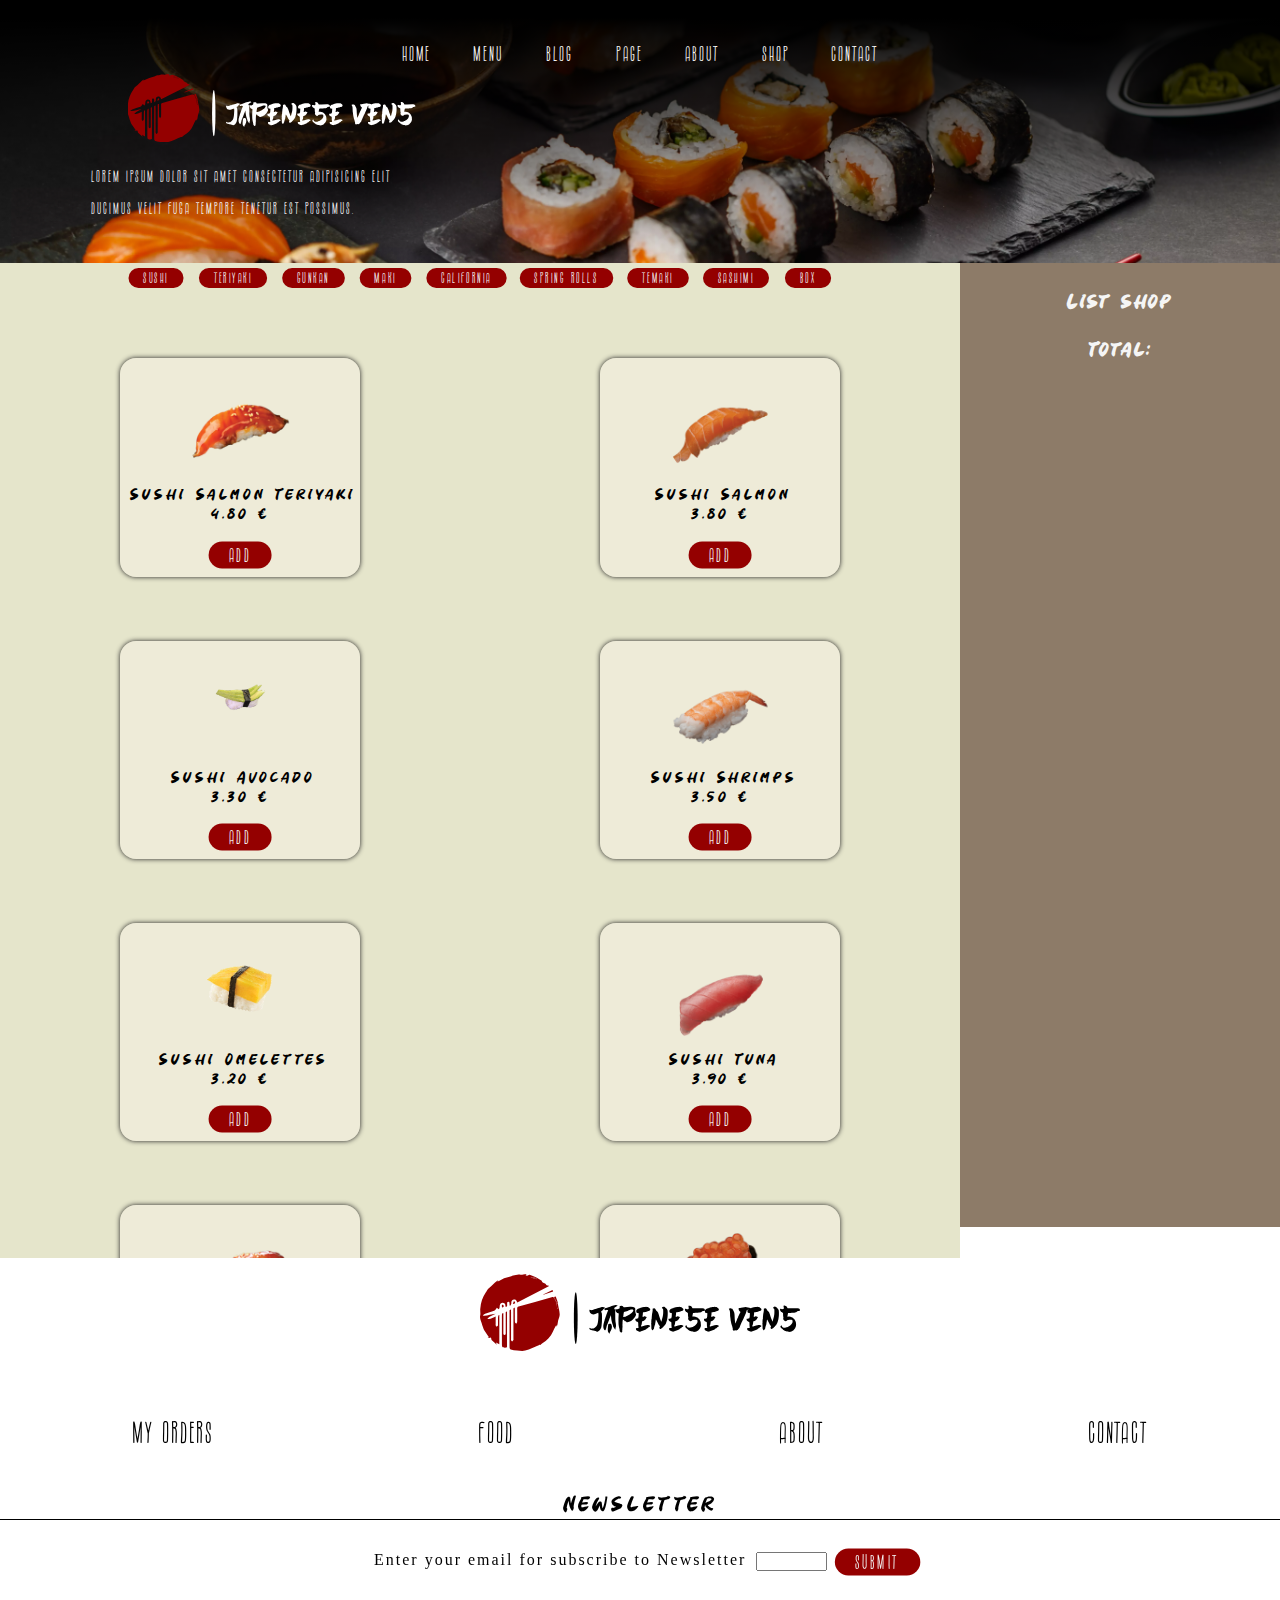
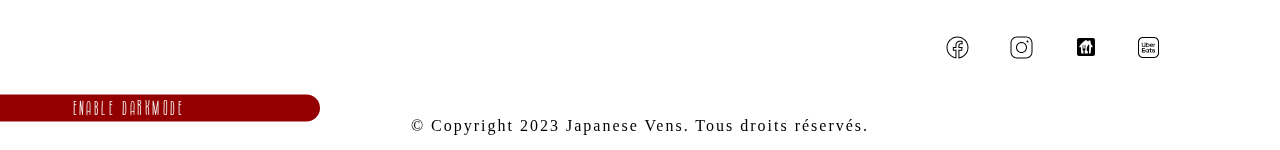
<file: index.html>
<!DOCTYPE html>
<html lang="en">
<head>
    <meta charset="UTF-8">
    <meta http-equiv="X-UA-Compatible" content="IE=edge">
    <meta name="viewport" content="width=device-width, initial-scale=1.0">
    <link rel="stylesheet" href="./assets/scss/main.css">
    <script type="module"  defer src="./assets/js/script.js"></script>
    <title>Dark kitchen</title>
</head>
<body>
    <header>
        
        <!--définition de la nav barre-->
        <nav class="navigate">
            <a href="#">Home</a>
            <a href="#">Menu</a>
            <a href="#">Blog</a>
            <a href="#">Page</a>
            <a href="#">About</a>
            <a href="#">Shop</a>
            <a href="#">Contact</a>
        </nav>
        <div>
            <img class="burger-menu" src="./assets/img/header/icon-hamburger.svg" alt="">
        </div>
            <!--nom du restaurant-->

            <h1><img class="logo-header" src="./assets/img/logo/logo-2-white.svg" alt=""></h1>

            <!--desription de l'etablissement-->

            <p>Lorem ipsum dolor sit amet consectetur adipisicing elit</p>
            <p>Ducimus velit fuga tempore tenetur est possimus.</p>
        
    </header>
    <main>
        <section id="card">
          <div id="list-cat"></div>
          <div id="list-card"></div>
        </section>
        <section id="shopping">
            <div class="shopping-list">
                <h3>List shop</h3>
            </div>
            <div class="shopping-total">
                <h3>Total:</h3>
                <h5></h5>
            </div>
        </section>
    </main>
    <footer>
        <picture class="logo-footer">
            <source class="logo-footer1" media="(max-width:900px)"srcset="./assets/img/logo/logo-1.svg">
            <source class="logo-footer2" media="(min-width:900px)"srcset="./assets/img/logo/logo-2.svg">
            <img class="logo-footer" src="./assets/img/logo/logo-1.svg">
        </picture>
        <div class="menu-footer">
            <ul id = "Nav-footer">
                <li>
                    <a class="menuFooter" href="/">My orders</a>
                </li>
                <li>
                    <a class="menuFooter" href="/">Food</a>
                </li>
                <li>
                    <a class="menuFooter" href="/">About</a>
                </li>
                <li>
                    <a class="menuFooter" href="/">Contact</a>
                </li>
            </ul>
        </div>
        <div class="Newsletter">
            <h4 class="title-news">Newsletter</h4>
            <section class='news-content'>
                <p id="desc-news">Enter your email for subscribe to Newsletter</p>
                <div class="email">
                    <input class="input-email" type="text">
                    <input class="btn btn-footer" type="submit" value="submit">
                </div>
            </section>
            <div class="container-media-footer">
                <picture id="media-footer">
                    <source class="facebook" srcset="./assets/img/social-logo/facebook-black.svg">
                    <img class="facebook" src="./assets/img/social-logo/facebook-black.svg">
                </picture>
                <picture class="media-footer">
                    <source class="instagram" srcset="./assets/img/social-logo/instagram-black.svg">
                    <img class="instagram" src="./assets/img/social-logo/instagram-black.svg">
                </picture>
                <picture class="media-footer">
                    <source class="takeaway" srcset="./assets/img/social-logo/takeaway-black.svg">
                    <img class="takeaway" src="./assets/img/social-logo/takeaway-black.svg">
                </picture>
                <picture class="media-footer">
                    <source class="ubereats" srcset="./assets/img/social-logo/ubereats-black.svg">
                    <img class="ubereats" src="./assets/img/social-logo/ubereats-black.svg">
                </picture>
            </div>
        </div>
        <button class='btn' id="switch-dark">Enable Darkmode</button>
        <p id="copyright">© Copyright 2023 Japanese Vens. Tous droits réservés.</p>
    </footer>
</body>
</html>
</file>
<file: assets/scss/main.css>
/* http://meyerweb.com/eric/tools/css/reset/ 
   v2.0 | 20110126
   License: none (public domain)
*/
html, body, div, span, applet, object, iframe,
h1, h2, h3, h4, h5, h6, p, blockquote, pre,
a, abbr, acronym, address, big, cite, code,
del, dfn, em, img, ins, kbd, q, s, samp,
small, strike, strong, sub, sup, tt, var,
b, u, i, center,
dl, dt, dd, ol, ul, li,
fieldset, form, label, legend,
table, caption, tbody, tfoot, thead, tr, th, td,
article, aside, canvas, details, embed,
figure, figcaption, footer, header, hgroup,
menu, nav, output, ruby, section, summary,
time, mark, audio, video {
  margin: 0;
  padding: 0;
  border: 0;
  font-size: 100%;
  font: inherit;
  vertical-align: baseline;
}

/* HTML5 display-role reset for older browsers */
article, aside, details, figcaption, figure,
footer, header, hgroup, menu, nav, section {
  display: block;
}

body {
  line-height: 1;
}

ol, ul {
  list-style: none;
}

blockquote, q {
  quotes: none;
}

blockquote:before, blockquote:after,
q:before, q:after {
  content: "";
  content: none;
}

table {
  border-collapse: collapse;
  border-spacing: 0;
}

@font-face {
  font-family: "ichikaru";
  src: url(../fonts/ICHIKARU.otf) format("opentype");
}
@font-face {
  font-family: "mondayCoffee";
  src: url(../fonts/MondayCoffee.otf);
}
.btn {
  background-color: rgb(148, 0, 0);
  color: #f5f5f5;
  border: none;
  scale: 1.5;
  border-radius: 1em;
  transition: 1.2s;
  padding: 0.2em 1em;
}
.btn:hover {
  box-shadow: 1.5px 1.5px 1.5px #212021;
}

.btn-delete {
  scale: 1;
  position: relative;
  top: -5px;
  margin-right: 5px;
}

@font-face {
  font-family: "ichikaru";
  src: url(../fonts/ICHIKARU.otf) format("opentype");
}
@font-face {
  font-family: "mondayCoffee";
  src: url(../fonts/MondayCoffee.otf);
}
* {
  font-family: "mondayCoffee";
  letter-spacing: 2px;
}

header .navigate {
  display: none;
  flex-direction: column;
  position: absolute;
  top: 60px;
  right: 0;
  background-color: #f5f5f5;
  box-shadow: 0 0 10px rgba(0, 0, 0, 0.2);
  z-index: 1000;
}
header .navigate.active {
  display: flex;
}
header .navigate a {
  padding: 10px;
  text-align: center;
  text-decoration: none;
  color: #333;
}
header .burger-menu {
  position: absolute;
  right: 4%;
  top: 30px;
  display: block;
  cursor: pointer;
}

@media screen and (min-width: 900px) {
  header .burger-menu {
    display: none;
  }
  header .navigate {
    display: block;
    position: relative;
    text-align: center;
    top: 15px;
    right: 0;
    background-color: rgba(255, 255, 255, 0);
    box-shadow: 0 0 10px rgba(0, 0, 0, 0);
  }
  header .navigate a {
    color: #f5f5f5;
    font-family: "mondayCoffee";
    letter-spacing: 2px;
    font-size: 1.3em;
    padding: 1.5%;
  }
}
header {
  padding: 30px;
  background-image: linear-gradient(180deg, rgb(0, 0, 0) 7%, rgba(255, 255, 255, 0) 100%), url("../img/header/background-header.webp");
  background-repeat: no-repeat;
  background-size: cover;
  background-position: center;
}
header .logo-header {
  position: relative;
  width: 15em;
}
header h1 {
  margin: 1.6em 8%;
}
header p {
  margin: 1em 5%;
  color: #f5f5f5;
  font-family: "mondayCoffee";
  letter-spacing: 2px;
}

@media screen and (min-width: 900px) {
  header h1 {
    scale: 1.2;
    margin: 1.8em 15%;
  }
}
#list-cat {
  max-width: 100%;
  display: flex;
  justify-content: center;
  flex-wrap: wrap;
  background-color: #E5E5CB;
}
#list-cat .btn-list-cat {
  scale: 1;
  margin: 0.2em 0.2em;
}

@media screen and (min-width: 900px) {
  #list-cat .btn-list-cat {
    scale: 1.1;
    margin: 0.5em 1.1%;
  }
}
main #card {
  display: flex;
  flex-direction: column;
}
main #card #list-card {
  background-color: #E5E5CB;
  padding: 2em 0;
}
main #card article {
  background-color: rgba(252, 244, 234, 0.4);
  margin: 2em auto;
  width: 50%;
  text-align: center;
  display: grid;
  grid-template-rows: 3fr 1fr 1fr;
  box-shadow: 0 0 5px #212021;
  transition: 1.2s;
  border-radius: 1em;
}
main #card article .card-header .dishes-img {
  width: 7em;
  border-radius: 50%;
  padding-top: 1em;
}
main #card article .card-body .title-card {
  margin: 0 0 0 0.5em;
  font-family: "ichikaru";
  letter-spacing: 3px;
  font-size: 0.8em;
}
main #card article .card-body .price {
  margin: 0.5em;
  font-family: "ichikaru";
  letter-spacing: 3px;
  font-size: 0.8em;
}
main #card article .card-footer {
  margin: auto;
}
main #card article:hover {
  box-shadow: 0 0 15px #212021;
}

@media screen and (min-width: 900px) {
  main {
    display: grid;
    grid-template-columns: 3fr 1fr;
  }
  main #list-card {
    display: grid;
    grid-template-columns: 1fr 1fr;
    max-height: 100vh;
    overflow-y: scroll;
    overflow-x: hidden;
  }
}
main #shopping {
  padding: 2em 10%;
  background-color: #8D7B68;
  color: rgb(148, 0, 0);
  font-family: "ichikaru";
  letter-spacing: 3px;
}
main #shopping .shopping-list h3 {
  text-align: center;
  color: #f5f5f5;
  font-weight: bold;
  margin-bottom: 1em;
}
main #shopping .shopping-list #list-shop li {
  margin: 0.5em 0;
  display: flex;
  justify-content: space-between;
}
main #shopping .shopping-total {
  margin-top: 2em;
  text-align: center;
}
main #shopping .shopping-total h3 {
  color: #f5f5f5;
  margin-bottom: 1em;
  font-weight: bold;
}

@media screen and (min-width: 900px) {
  #shopping {
    padding: 30px 10%;
    max-height: 100vh;
    overflow-y: scroll;
  }
}
body.dark-mode {
  background-color: #1A120B !important;
  color: #f5f5f5 !important;
}

.dark-mode footer {
  background-color: #1A120B !important;
  color: #f5f5f5 !important;
}

.dark-mode .menuFooter {
  background-color: #1A120B !important;
  color: #f5f5f5 !important;
}

footer {
  position: relative;
  padding-top: 7rem;
}
footer .logo-footer {
  width: 7rem;
  position: absolute;
  left: 29%;
  top: 0%;
  padding-top: 1rem;
  padding-bottom: 1rem;
}
footer #Nav-footer {
  padding-top: 2rem;
  justify-content: center;
  align-content: center;
  display: flex;
  flex-direction: column;
  flex-wrap: wrap;
  gap: 2rem;
  padding-bottom: 2rem;
}
footer #Nav-footer .menuFooter {
  font-family: "mondayCoffee";
  letter-spacing: 2px;
  text-decoration: none;
  font-size: 30px;
  font-style: none;
  color: black;
}
footer .Newsletter {
  display: flex;
  flex-wrap: wrap;
  flex-direction: column;
  justify-content: center;
  padding-bottom: 20px;
}
footer .Newsletter .title-news {
  font-family: "ichikaru";
  letter-spacing: 3px;
  text-align: center;
  padding-bottom: 5px;
  font-size: 18px;
  border-bottom: 1px solid black;
}
footer .Newsletter .news-content {
  margin: 1rem;
  padding-top: 1rem;
  padding-bottom: 1rem;
  display: flex;
  justify-content: center;
  gap: 10px;
}
footer .Newsletter .btn-footer {
  margin-left: 1rem;
}
footer .Newsletter .container-media-footer {
  padding-top: 1rem;
  margin: 1rem;
  display: inline-flex;
  justify-content: space-around;
}
footer .Newsletter .instagram, footer .Newsletter .facebook, footer .Newsletter .takeaway, footer .Newsletter .ubereats {
  width: 25px;
}
footer .Newsletter #copyright {
  font-family: "mondayCoffee";
  letter-spacing: 2px;
  padding-top: 1rem;
  text-align: center;
  margin: 1rem;
  margin-top: 2rem;
}
footer .Newsletter #switch-dark {
  margin-top: 1rem;
  width: 100%;
  margin-left: 2rem;
}

@media screen and (min-width: 900px) {
  footer .logo-footer {
    width: 50%;
    left: 25%;
  }
  footer #Nav-footer {
    margin: 1rem;
    flex-direction: row;
    justify-content: space-around;
  }
  footer .btn-footer {
    margin-left: 1rem;
  }
  footer .container-media-footer {
    width: 20%;
    position: relative;
    left: 72%;
  }
  footer .container-media-footer .instagram, footer .container-media-footer .facebook, footer .container-media-footer .takeaway, footer .container-media-footer .ubereats {
    width: 50%;
  }
  footer #copyright {
    padding-bottom: 1rem;
    text-align: center;
  }
  footer #switch-dark {
    width: 20%;
  }
}/*# sourceMappingURL=main.css.map */
</file>
